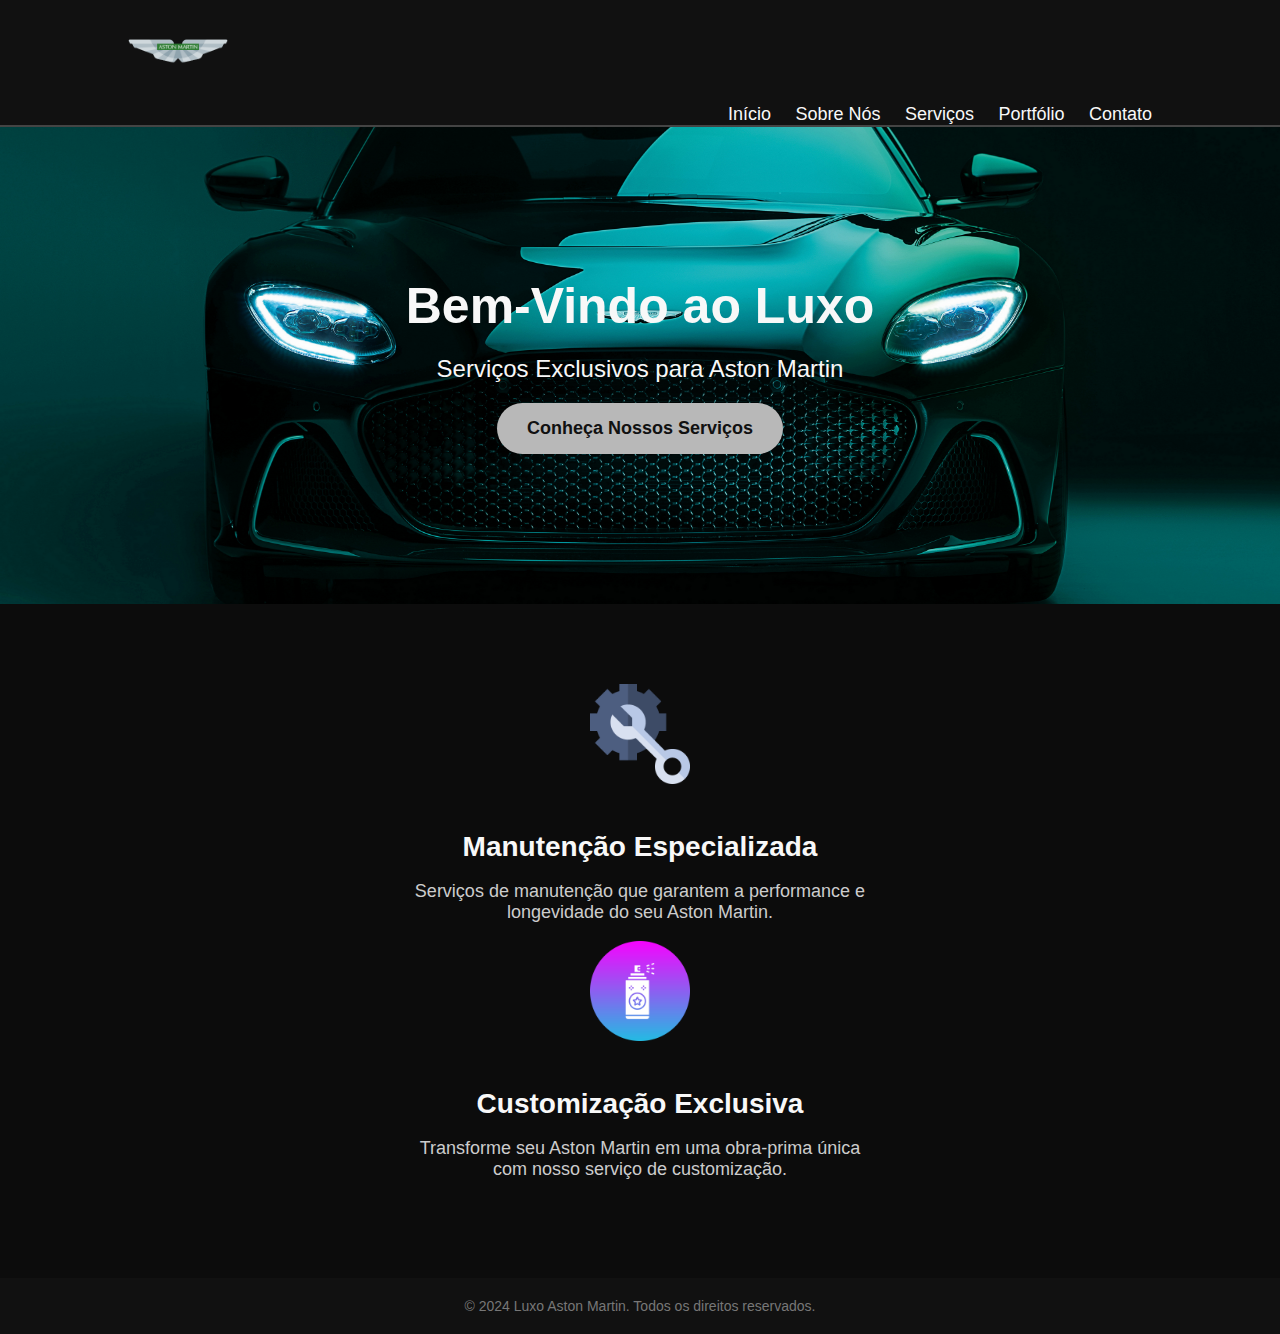
<file: index.html>
<!DOCTYPE html>
<html lang="pt-br">

<head>
    <meta charset="UTF-8">
    <meta name="viewport" content="width=device-width, initial-scale=1.0">
    <title>Bem-Vindo ao Luxo - Aston Martin</title>
    <link rel="stylesheet" href="./css/index.css">
</head>

<body>
    <header>
        <div class="container">
            <img src="./imagens/logo.png" alt="Logo" class="logo">
            <nav>
                <ul>
                    <li><a href="./index.html">Início</a></li>
                    <li><a href="./about.html">Sobre Nós</a></li>
                    <li><a href="./services.html">Serviços</a></li>
                    <li><a href="./portfolio.html">Portfólio</a></li>
                    <li><a href="./contact.html">Contato</a></li>
                </ul>
            </nav>
        </div>
    </header>

    <section class="hero">
        <div class="hero-content">
            <h1>Bem-Vindo ao Luxo</h1>
            <p>Serviços Exclusivos para Aston Martin</p>
            <a href="./services.html" class="cta-button">Conheça Nossos Serviços</a>
        </div>
    </section>

    <section class="features">
        <div class="container">
            <div class="feature">
                <img id="servico1" src="./imagens/service1.png" alt="Serviço 1">
                <h2>Manutenção Especializada</h2>
                <p>Serviços de manutenção que garantem a performance e longevidade do seu Aston Martin.</p>
            </div>

            <div class="feature">
                <img id="servico2" src="./imagens/service2.png" alt="Serviço 2">
                <h2>Customização Exclusiva</h2>
                <p>Transforme seu Aston Martin em uma obra-prima única com nosso serviço de customização.</p>
            </div>
        </div>
    </section>

    <footer>
        <div class="container">
            <p>&copy; 2024 Luxo Aston Martin. Todos os direitos reservados.</p>
        </div>
    </footer>
</body>

</html>
</file>
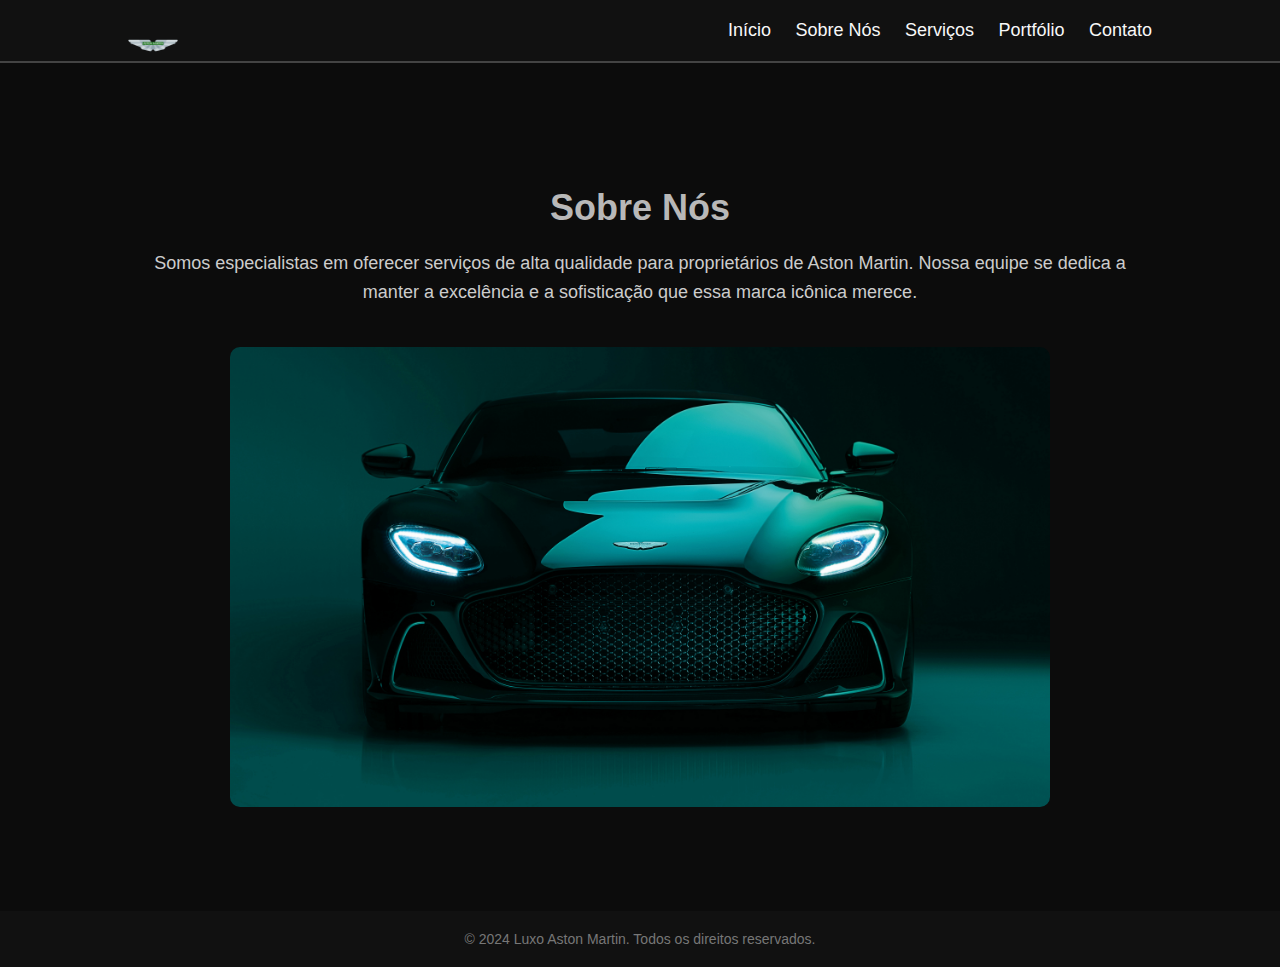
<file: about.html>
<!DOCTYPE html>
<html lang="pt-br">

<head>
    <meta charset="UTF-8">
    <meta name="viewport" content="width=device-width, initial-scale=1.0">
    <title>Sobre Nós - Luxo Aston Martin</title>
    <link rel="stylesheet" href="./css/about.css">
</head>

<body>
    <header>
        <div class="container">
            <img src="./imagens/logo.png" alt="Logo" class="logo">
            <nav>
                <ul>
                    <li><a href="./index.html">Início</a></li>
                    <li><a href="./about.html">Sobre Nós</a></li>
                    <li><a href="./services.html">Serviços</a></li>
                    <li><a href="./portfolio.html">Portfólio</a></li>
                    <li><a href="./contact.html">Contato</a></li>
                </ul>
            </nav>
        </div>
    </header>

    <section class="about">
        <div class="container">
            <h1>Sobre Nós</h1>
            <p>Somos especialistas em oferecer serviços de alta qualidade para proprietários de Aston Martin. Nossa equipe se dedica a manter a excelência e a sofisticação que essa marca icônica merece.</p>
            <img src="./imagens/hero-bg.jpg" alt="Sobre Nós">
        </div>
    </section>

    <footer>
        <div class="container">
            <p>&copy; 2024 Luxo Aston Martin. Todos os direitos reservados.</p>
        </div>
    </footer>
</body>

</html>
</file>
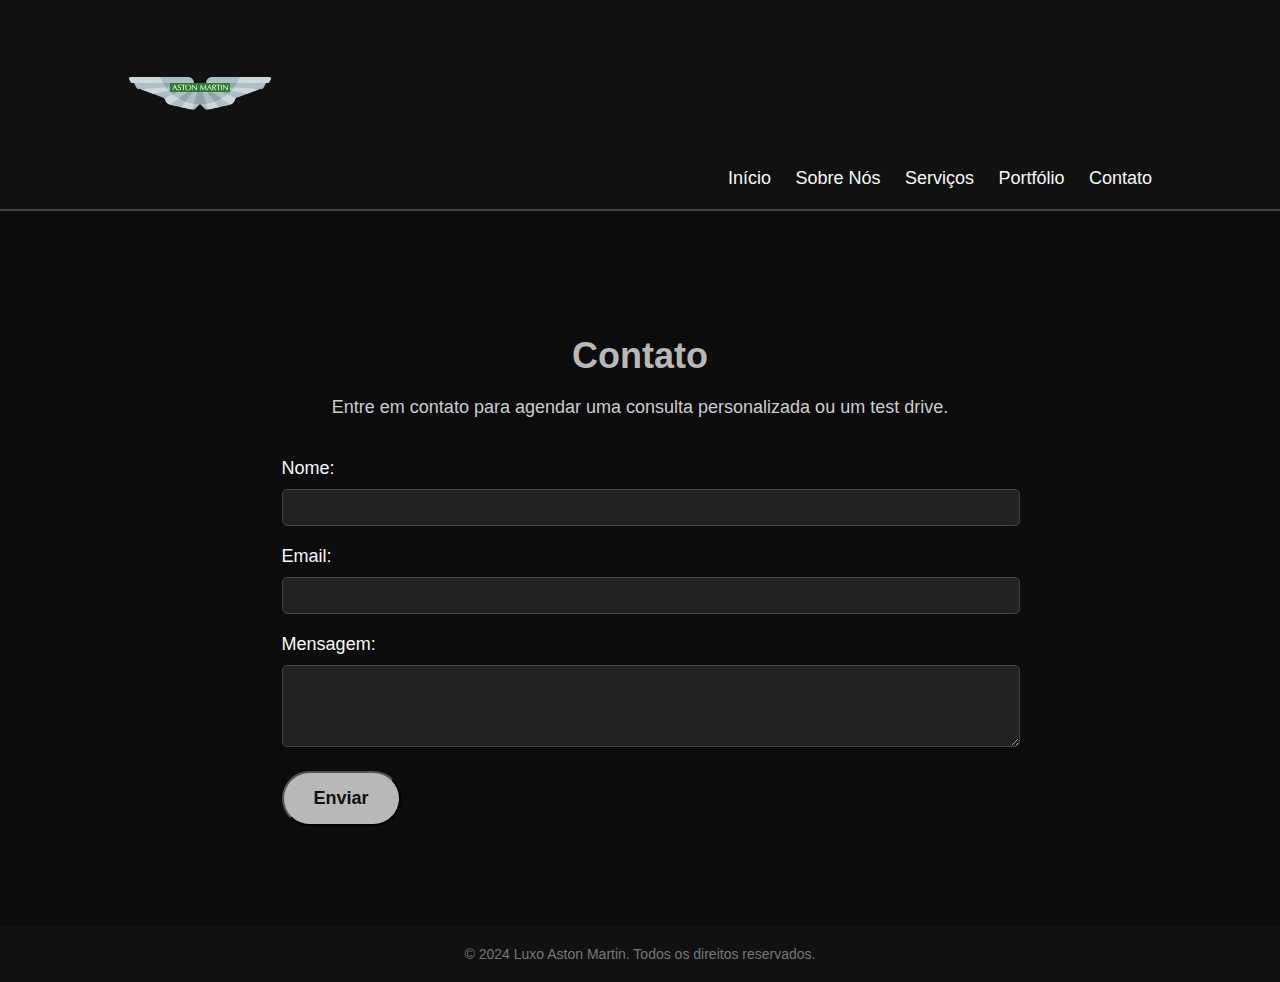
<file: contact.html>
<!DOCTYPE html>
<html lang="pt-br">

<head>
    <meta charset="UTF-8">
    <meta name="viewport" content="width=device-width, initial-scale=1.0">
    <title>Contato - Luxo Aston Martin</title>
    <link rel="stylesheet" href="./css/contact.css">
</head>

<body>
    <header>
        <div class="container">
            <img src="./imagens/logo2.png" alt="Logo">
            <nav>
                <ul>
                    <li><a href="./index.html">Início</a></li>
                    <li><a href="./about.html">Sobre Nós</a></li>
                    <li><a href="./services.html">Serviços</a></li>
                    <li><a href="./portfolio.html">Portfólio</a></li>
                    <li><a href="./contact.html">Contato</a></li>
                </ul>
            </nav>
        </div>
    </header>

    <section class="contact">
        <div class="container">
            <h1>Contato</h1>
            <p>Entre em contato para agendar uma consulta personalizada ou um test drive.</p>
            <form>
                <label for="name">Nome:</label>
                <input type="text" id="name" name="name" required>

                <label for="email">Email:</label>
                <input type="email" id="email" name="email" required>

                <label for="message">Mensagem:</label>
                <textarea id="message" name="message" rows="4" required></textarea>

                <button type="submit">Enviar</button>
            </form>
        </div>
    </section>

    <footer>
        <div class="container">
            <p>&copy; 2024 Luxo Aston Martin. Todos os direitos reservados.</p>
        </div>
    </footer>
</body>

</html>
</file>
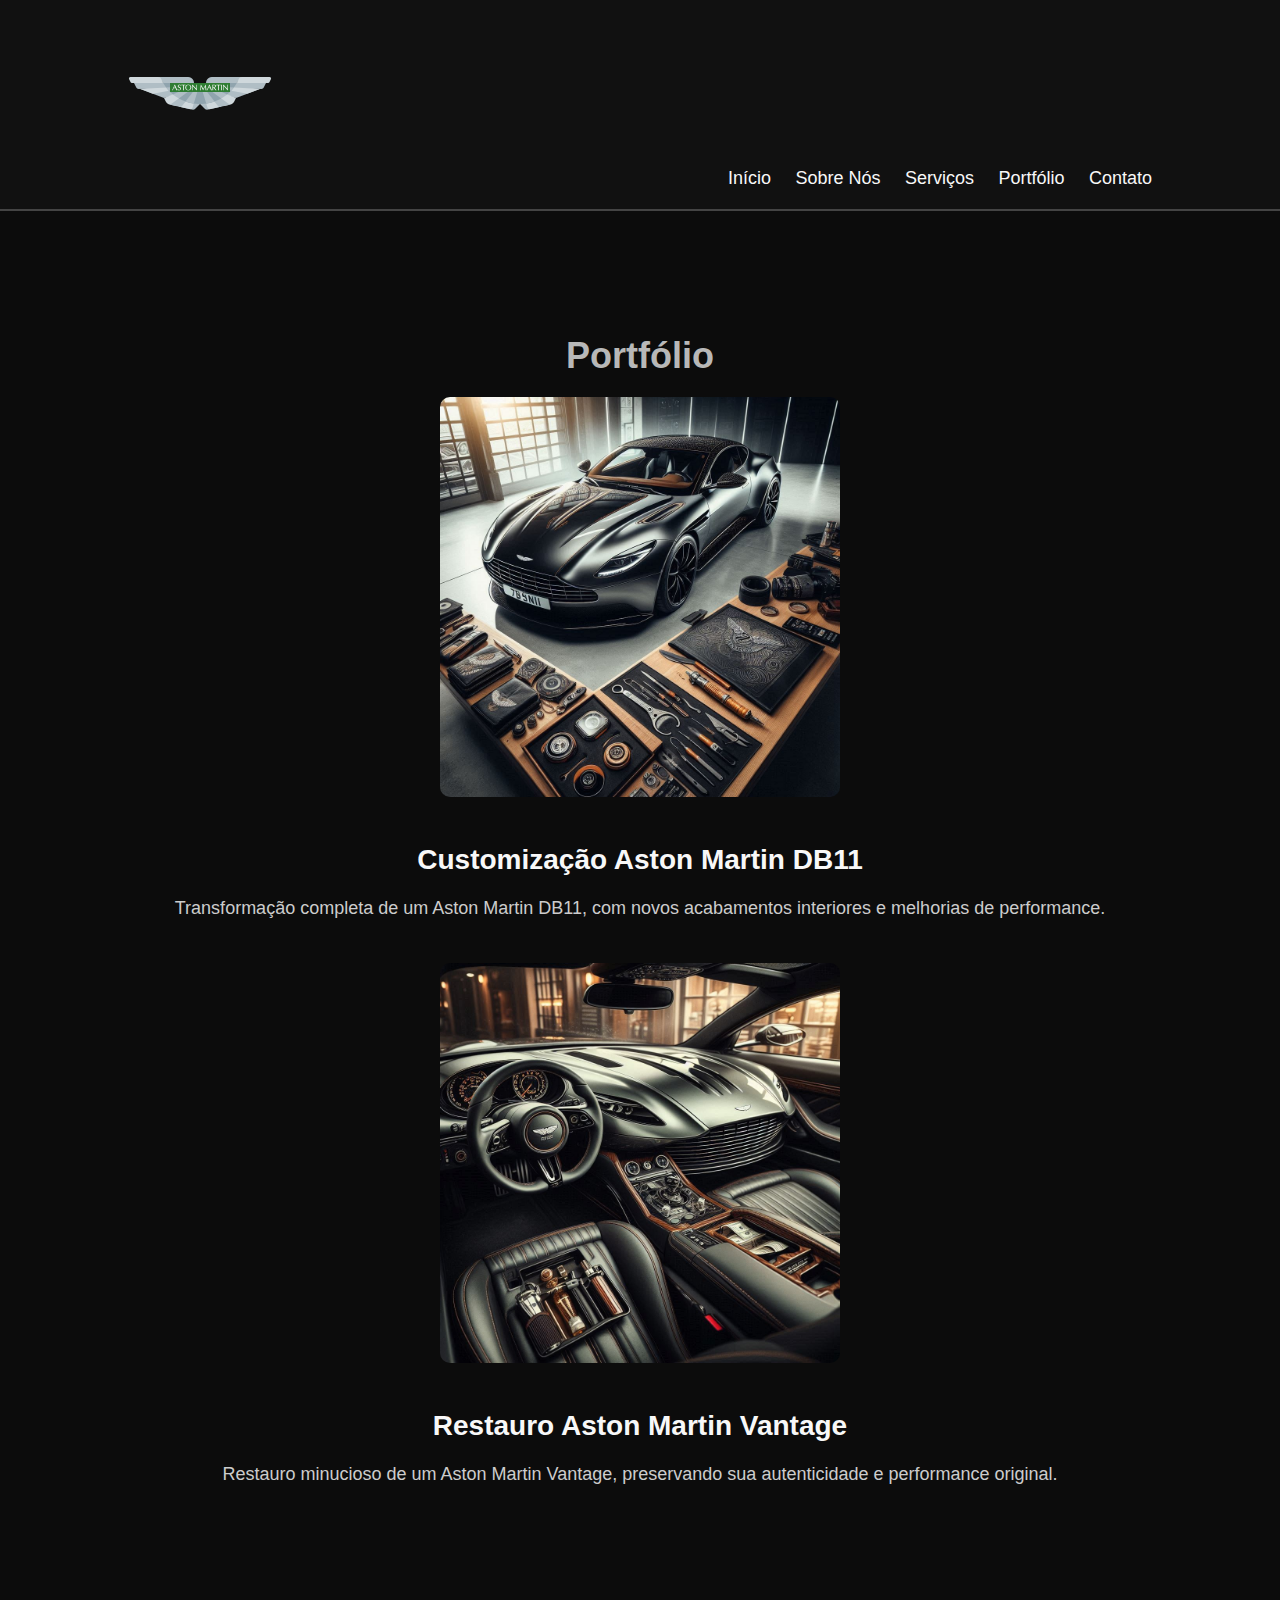
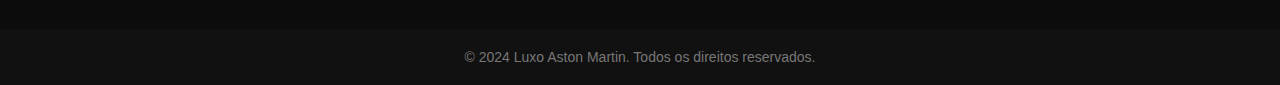
<file: portfolio.html>
<!DOCTYPE html>
<html lang="pt-br">
<head>
    <meta charset="UTF-8">
    <meta name="viewport" content="width=device-width, initial-scale=1.0">
    <title>Portfólio - Luxo Aston Martin</title>
    <link rel="stylesheet" href="./css/portfolio.css">
</head>
<body>
    <header>
        <div class="container">
            <img src="./imagens/logo2.png" alt="Logo">
            <nav>
                <ul>
                    <li><a href="./index.html">Início</a></li>
                    <li><a href="./about.html">Sobre Nós</a></li>
                    <li><a href="./services.html">Serviços</a></li>
                    <li><a href="./portfolio.html">Portfólio</a></li>
                    <li><a href="./contact.html">Contato</a></li>
                </ul>
            </nav>
        </div>
    </header>

    <section class="portfolio">
        <div class="container">
            <h1>Portfólio</h1>
            <div class="portfolio-item">
                <img id="projeto" src="./imagens/projeto.png" alt="Projeto 1">
                <h2>Customização Aston Martin DB11</h2>
                <p>Transformação completa de um Aston Martin DB11, com novos acabamentos interiores e melhorias de performance.</p>
            </div>
            <div class="portfolio-item">
                <img id="projeto" src="./imagens/projeto2.png" alt="Projeto 2">
                <h2>Restauro Aston Martin Vantage</h2>
                <p>Restauro minucioso de um Aston Martin Vantage, preservando sua autenticidade e performance original.</p>
            </div>
        </div>
    </section>

    <footer>
        <div class="container">
            <p>&copy; 2024 Luxo Aston Martin. Todos os direitos reservados.</p>
        </div>
    </footer>
</body>
</html>
</file>
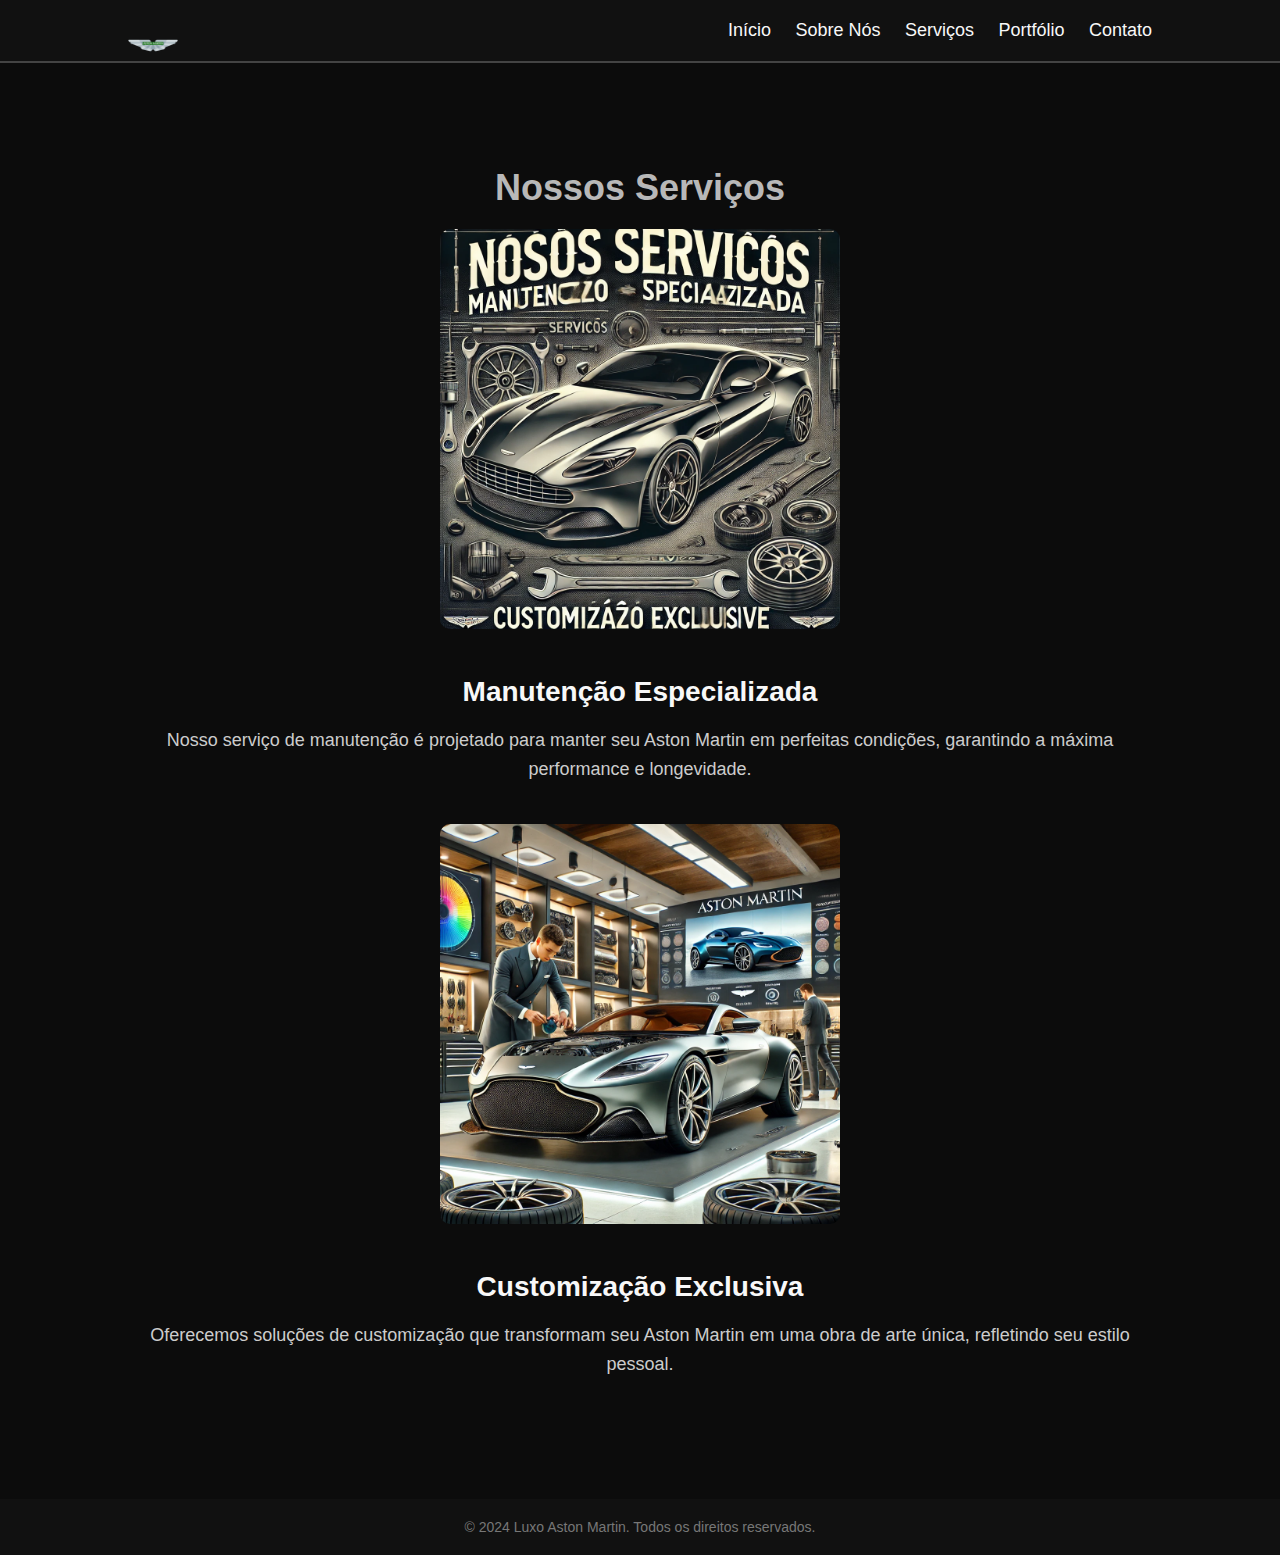
<file: services.html>
<!DOCTYPE html>
<html lang="pt-br">

<head>
    <meta charset="UTF-8">
    <meta name="viewport" content="width=device-width, initial-scale=1.0">
    <title>Serviços - Luxo Aston Martin</title>
    <link rel="stylesheet" href="./css/services.css">
</head>

<body>
    <header>
        <div class="container">
            <img src="./imagens/logo.png" alt="Logo" class="logo">
            <nav>
                <ul>
                    <li><a href="./index.html">Início</a></li>
                    <li><a href="./about.html">Sobre Nós</a></li>
                    <li><a href="./services.html">Serviços</a></li>
                    <li><a href="./portfolio.html">Portfólio</a></li>
                    <li><a href="./contact.html">Contato</a></li>
                </ul>
            </nav>
        </div>
    </header>

    <section class="services">
        <div class="container">
            <h1>Nossos Serviços</h1>
            <div class="service-item">
                <img id="conserto" src="./imagens/manutencao.png" alt="Manutenção Especializada">
                <h2>Manutenção Especializada</h2>
                <p>Nosso serviço de manutenção é projetado para manter seu Aston Martin em perfeitas condições, garantindo a máxima performance e longevidade.</p>
            </div>

            <div class="service-item">
                <img id="conserto2" src="./imagens/manutencao2.png" alt="Customização Exclusiva">
                <h2>Customização Exclusiva</h2>
                <p>Oferecemos soluções de customização que transformam seu Aston Martin em uma obra de arte única, refletindo seu estilo pessoal.</p>
            </div>
        </div>
    </section>

    <footer>
        <div class="container">
            <p>&copy; 2024 Luxo Aston Martin. Todos os direitos reservados.</p>
        </div>
    </footer>
</body>
</html>
</file>
<file: css/index.css>
body {
    font-family: 'Lato', sans-serif;
    margin: 0;
    padding: 0;
    background-color: #0c0c0c;
    color: #f8f8f8;
}

header {
    background-color: #111;
    padding: 0px 0px;
    border-bottom: 2px solid #444;
}

.container {
    width: 80%;
    margin: 0 auto;
    max-width: 1200px;
}

.logo {
    height: 100px;
    float: left;
    float: none;
}

nav ul {
    list-style: none;
    margin: 0;
    padding: 0;
    text-align: right;
}

nav ul li {
    display: inline-block;
    margin-left: 20px;
}

nav ul li a {
    color: #f8f8f8;
    text-decoration: none;
    font-size: 18px;
}

nav ul li a:hover {
    color: #b8b8b8;
}

.hero {
    background-image: url('../imagens/hero-bg.jpg');
    background-size: cover;
    background-position: center;
    padding: 150px 0;
    text-align: center;
}

.hero h1 {
    font-size: 50px;
    margin: 0;
    font-weight: 700;
}

.hero p {
    font-size: 24px;
    margin: 20px 0;
}

.cta-button {
    display: inline-block;
    padding: 15px 30px;
    background-color: #b8b8b8;
    color: #111;
    text-decoration: none;
    font-size: 18px;
    font-weight: bold;
    border-radius: 50px;
    transition: background-color 0.3s ease;
}

.cta-button:hover {
    background-color: #8c8c8c;
}

.features {
    padding: 80px 0;
    text-align: center;
}

.features .feature {
    width: 45%;
    display: inline-block;
    margin: 0 2.5%;
    vertical-align: top;
}

.features .feature img {
    width: 100%;
    border-radius: 10px;
    margin-bottom: 20px;
}

.features .feature h2 {
    font-size: 28px;
    margin-bottom: 10px;
}

.features .feature p {
    font-size: 18px;
    color: #ccc;
}

footer {
    background-color: #111;
    padding: 20px 0;
    text-align: center;
}

footer p {
    margin: 0;
    font-size: 14px;
    color: #777;
}
#servico1{
    width: 100px;
}
#servico2{
    width: 100px;
}
</file>
<file: css/about.css>
body {
    font-family: 'Lato', sans-serif;
    margin: 0;
    padding: 0;
    background-color: #0c0c0c;
    color: #f8f8f8;
}

header {
    background-color: #111;
    padding: 20px 0;
    border-bottom: 2px solid #444;
}

.container {
    width: 80%;
    margin: 0 auto;
    max-width: 1200px;
}

.logo {
    height: 50px;
    float: left;
}

nav ul {
    list-style: none;
    margin: 0;
    padding: 0;
    text-align: right;
}

nav ul li {
    display: inline-block;
    margin-left: 20px;
}

nav ul li a {
    color: #f8f8f8;
    text-decoration: none;
    font-size: 18px;
}

nav ul li a:hover {
    color: #b8b8b8;
}

.about {
    padding: 100px 0;
    text-align: center;
}

.about h1 {
    font-size: 36px;
    margin-bottom: 20px;
    color: #b8b8b8;
}

.about p {
    font-size: 18px;
    margin-bottom: 40px;
    color: #ccc;
    line-height: 1.6;
}

.about img {
    width: 80%;
    border-radius: 10px;
}

footer {
    background-color: #111;
    padding: 20px 0;
    text-align: center;
}

footer p {
    margin: 0;
    font-size: 14px;
    color: #777;
}
</file>
<file: css/contact.css>
body {
    font-family: 'Lato', sans-serif;
    margin: 0;
    padding: 0;
    background-color: #0c0c0c;
    color: #f8f8f8;
}

header {
    background-color: #111;
    padding: 20px 0;
    border-bottom: 2px solid #444;
}

.container {
    width: 80%;
    margin: 0 auto;
    max-width: 1200px;
}

.logo {
    height: 50px;
    float: left;
}

nav ul {
    list-style: none;
    margin: 0;
    padding: 0;
    text-align: right;
}

nav ul li {
    display: inline-block;
    margin-left: 20px;
}

nav ul li a {
    color: #f8f8f8;
    text-decoration: none;
    font-size: 18px;
}

nav ul li a:hover {
    color: #b8b8b8;
}

.contact {
    padding: 100px 0;
    text-align: center;
}

.contact h1 {
    font-size: 36px;
    margin-bottom: 20px;
    color: #b8b8b8;
}

.contact p {
    font-size: 18px;
    color: #ccc;
    margin-bottom: 40px;
}

form {
    width: 70%;
    margin: 0 auto;
    text-align: left;
}

label {
    display: block;
    margin-bottom: 10px;
    font-size: 18px;
}

input[type="text"],
input[type="email"],
textarea {
    width: 100%;
    padding: 10px;
    margin-bottom: 20px;
    background-color: #222;
    border: 1px solid #444;
    border-radius: 5px;
    color: #f8f8f8;
}

textarea {
    resize: vertical;
}

button {
    display: inline-block;
    padding: 15px 30px;
    background-color: #b8b8b8;
    color: #111;
    text-decoration: none;
    font-size: 18px;
    font-weight: bold;
    border-radius: 50px;
    transition: background-color 0.3s ease;
    cursor: pointer;
}

button:hover {
    background-color: #8c8c8c;
}

footer {
    background-color: #111;
    padding: 20px 0;
    text-align: center;
}

footer p {
    margin: 0;
    font-size: 14px;
    color: #777;
}
</file>
<file: css/portfolio.css>
body {
    font-family: 'Lato', sans-serif;
    margin: 0;
    padding: 0;
    background-color: #0c0c0c;
    color: #f8f8f8;
}

header {
    background-color: #111;
    padding: 20px 0;
    border-bottom: 2px solid #444;
}

.container {
    width: 80%;
    margin: 0 auto;
    max-width: 1200px;
}

.logo {
    height: 50px;
    float: left;
}

nav ul {
    list-style: none;
    margin: 0;
    padding: 0;
    text-align: right;
}

nav ul li {
    display: inline-block;
    margin-left: 20px;
}

nav ul li a {
    color: #f8f8f8;
    text-decoration: none;
    font-size: 18px;
}

nav ul li a:hover {
    color: #b8b8b8;
}

.portfolio {
    padding: 100px 0;
    text-align: center;
}

.portfolio h1 {
    font-size: 36px;
    margin-bottom: 20px;
    color: #b8b8b8;
}

.portfolio-item {
    margin-bottom: 40px;
}

.portfolio-item img {
    width: 80%;
    border-radius: 10px;
    margin-bottom: 20px;
}

.portfolio-item h2 {
    font-size: 28px;
    margin-bottom: 10px;
    color: #f8f8f8;
}

.portfolio-item p {
    font-size: 18px;
    color: #ccc;
    line-height: 1.6;
}

footer {
    background-color: #111;
    padding: 20px 0;
    text-align: center;
}

footer p {
    margin: 0;
    font-size: 14px;
    color: #777;
}
#projeto{
    width: 400px;
}
</file>
<file: css/services.css>
body {
    font-family: 'Lato', sans-serif;
    margin: 0;
    padding: 0;
    background-color: #0c0c0c;
    color: #f8f8f8;
}

header {
    background-color: #111;
    padding: 20px 0;
    border-bottom: 2px solid #444;
}

.container {
    width: 80%;
    margin: 0 auto;
    max-width: 1200px;
}

.logo {
    height: 50px;
    float: left;
}

nav ul {
    list-style: none;
    margin: 0;
    padding: 0;
    text-align: right;
}

nav ul li {
    display: inline-block;
    margin-left: 20px;
}

nav ul li a {
    color: #f8f8f8;
    text-decoration: none;
    font-size: 18px;
}

nav ul li a:hover {
    color: #b8b8b8;
}

.services {
    padding: 80px 0;
    text-align: center;
}

.services h1 {
    font-size: 36px;
    margin-bottom: 20px;
    color: #b8b8b8;
}

.service-item {
    margin-bottom: 40px;
}

.service-item img {
    width: 70%;
    border-radius: 10px;
    margin-bottom: 20px;
}

.service-item h2 {
    font-size: 28px;
    margin-bottom: 10px;
    color: #f8f8f8;
}

.service-item p {
    font-size: 18px;
    color: #ccc;
    line-height: 1.6;
}

footer {
    background-color: #111;
    padding: 20px 0;
    text-align: center;
}

footer p {
    margin: 0;
    font-size: 14px;
    color: #777;
}
#conserto{
    width: 400px;
}
#conserto2{
    width: 400px;
}
</file>
